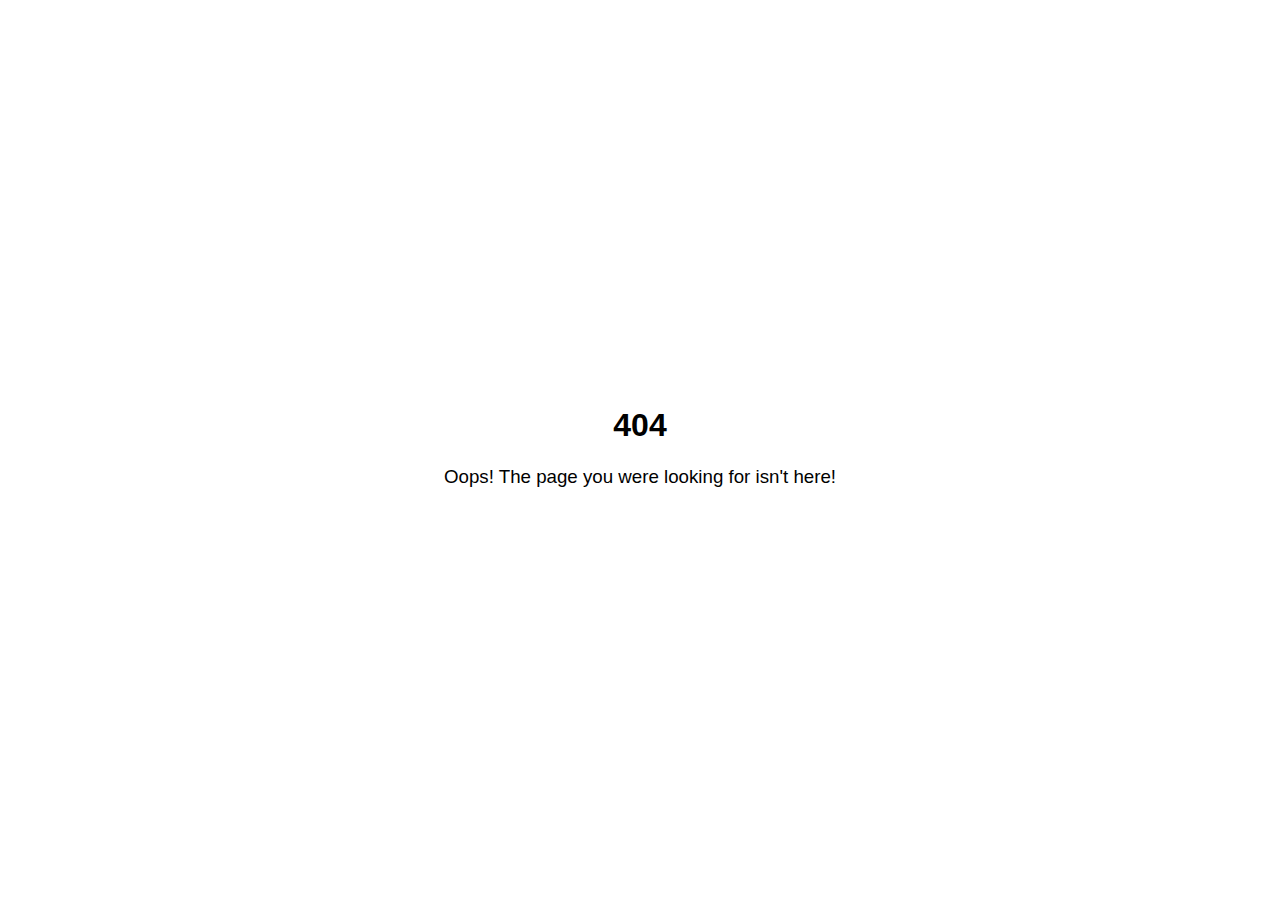
<file: 404/index.html>
<!DOCTYPE html>
<html lang="en-US">
	<head>
		<title>404 - Page Not Found</title>
		<meta charset="UTF-8" />
		<meta name="viewport" content="width=device-width, initial-scale=1" />

		<style>
			*,
			*::before,
			*::after {
				box-sizing: border-box;
			}
			body {
				font-family: sans-serif;
			}
			div {
				text-align: center;
				position: relative;
				top: 50vh;
				transform: translate(0,-79%);
			}
			h3 {
				font-weight: normal;
			}
		</style>
	</head>

	<body>
		
		<div>
		<h1>404</h1>
		<h3>Oops! The page you were looking for isn't here!</h3>
		</div>
	
		<script></script>
	</body>
</html>
</file>
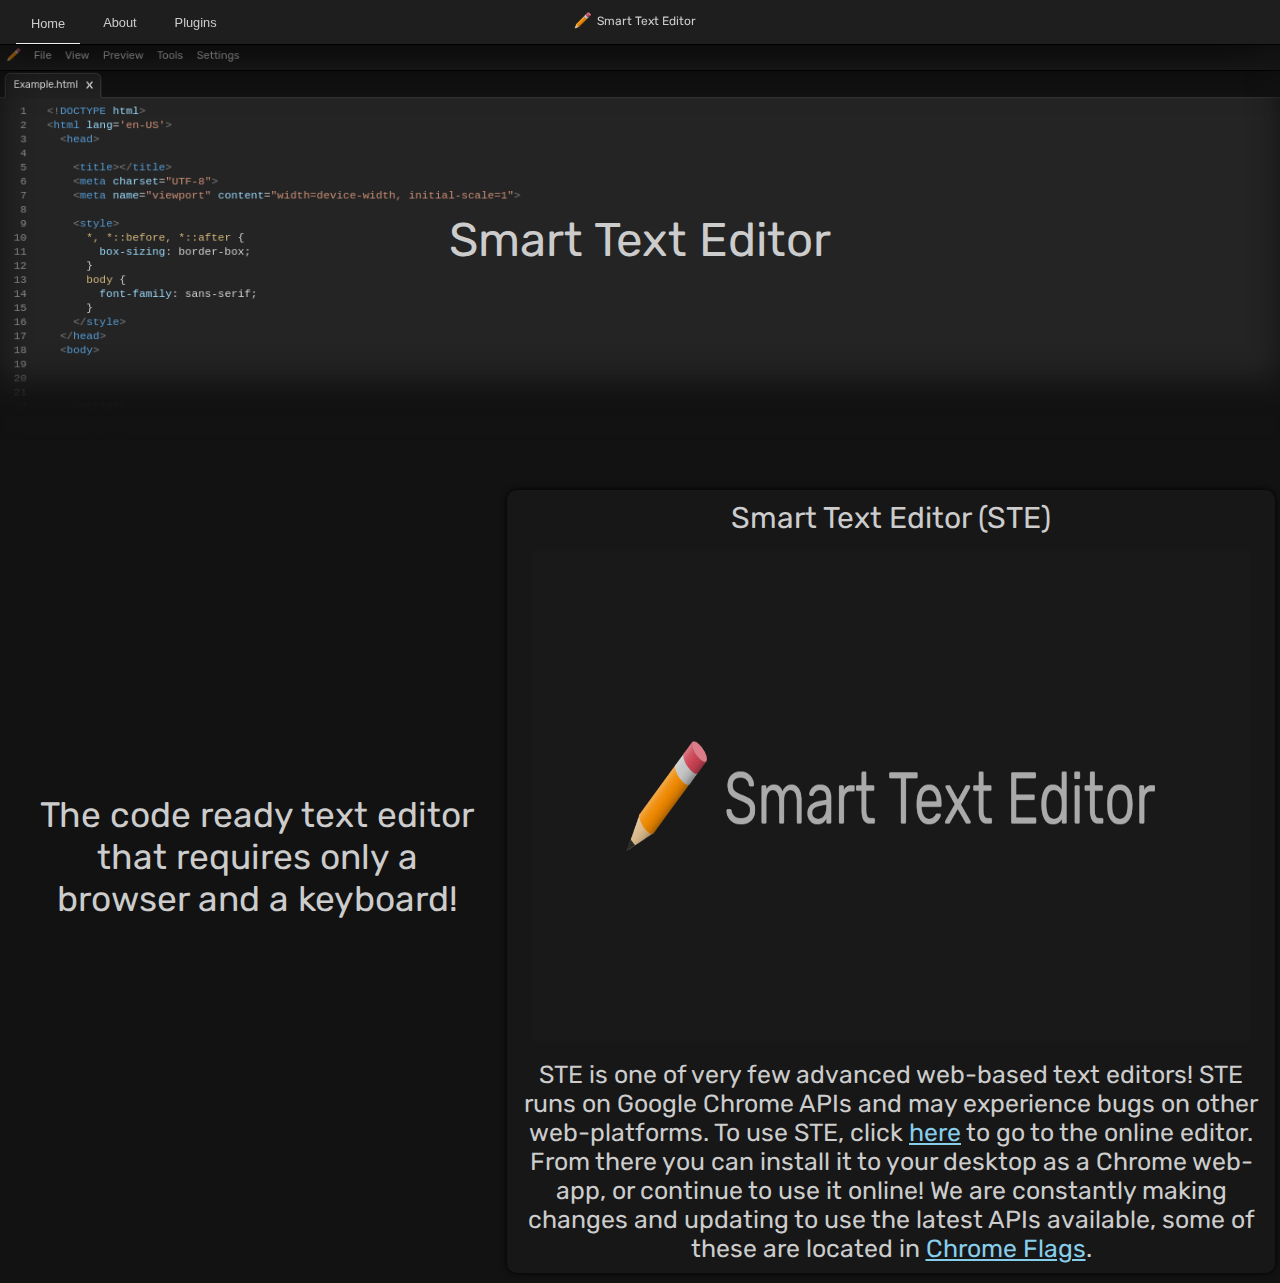
<file: apps/ste-site/site/index.html>
<!DOCTYPE html>
<html lang="en-US">
  <head>
    <title>Home - Smart Text Editor</title>
    <meta charset="UTF-8" />
    <meta name="viewport" content="width=device-width, initial-scale=1, minimum-scale=1, maximum-scale=1, user-scalable=no, viewport-fit=cover" />
    <meta name="author" content="Brandon Bennett, Jacob McGinley" />
    <meta name="description" content="The text editor that requires only a browser and a keyboard!" />
    <meta name="google-site-verification" content="_LrfHy7pIualH1TolkQ5b3Po0dtjYrx-QQsiXelwx20" />
    <meta property="og:title" content="Smart Text Editor" />
    <meta property="og:description" content="The code ready text editor that requires only a browser and a keyboard!" />
    <meta property="og:image" content="resources/share-1200.png" />
    <meta name="twitter:card" content="summary_large_image" />
    <meta id="theme_color" name="theme-color" content="#1e1e1e" />
    <meta name="apple-mobile-web-app-capable" content="yes" />
    <meta name="apple-mobile-web-app-title" content="STE" />
    <meta name="apple-mobile-web-app-status-bar-style" content="black-translucent" />
    <link rel="icon" type="image/svg+xml" href="../resources/icon.svg" />
    <link rel="alternate icon" type="image/png" sizes="16x16" href="../resources/icon-16.png" />
    <link rel="alternate icon" type="image/png" sizes="32x32" href="../resources/icon-32.png" />
    <link rel="apple-touch-icon" sizes="180x180" href="../resources/app-apple-touch-icon.png" />
    <link rel="apple-touch-startup-image" media="(device-width: 320px) and (device-height: 568px) and (-webkit-device-pixel-ratio: 2) and (orientation: landscape)" href="../resources/startup-iphone5-landscape.png" />
    <link rel="apple-touch-startup-image" media="(device-width: 320px) and (device-height: 568px) and (-webkit-device-pixel-ratio: 2) and (orientation: portrait)" href="../resources/startup-iphone5-portrait.png" />
    <link rel="apple-touch-startup-image" media="(device-width: 375px) and (device-height: 667px) and (-webkit-device-pixel-ratio: 2) and (orientation: landscape)" href="../resources/startup-iphone6-landscape.png" />
    <link rel="apple-touch-startup-image" media="(device-width: 375px) and (device-height: 667px) and (-webkit-device-pixel-ratio: 2) and (orientation: portrait)" href="../resources/startup-iphone6-portrait.png" />
    <link rel="apple-touch-startup-image" media="(device-width: 621px) and (device-height: 1104px) and (-webkit-device-pixel-ratio: 3) and (orientation: landscape)" href="../resources/startup-iphoneplus-landscape.png" />
    <link rel="apple-touch-startup-image" media="(device-width: 621px) and (device-height: 1104px) and (-webkit-device-pixel-ratio: 3) and (orientation: portrait)" href="../resources/startup-iphoneplus-portrait.png" />
    <link rel="apple-touch-startup-image" media="(device-width: 375px) and (device-height: 812px) and (-webkit-device-pixel-ratio: 3) and (orientation: landscape)" href="../resources/startup-iphonex-landscape.png" />
    <link rel="apple-touch-startup-image" media="(device-width: 375px) and (device-height: 812px) and (-webkit-device-pixel-ratio: 3) and (orientation: portrait)" href="../resources/startup-iphonex-portrait.png" />
    <link rel="apple-touch-startup-image" media="(device-width: 414px) and (device-height: 896px) and (-webkit-device-pixel-ratio: 2) and (orientation: landscape)" href="../resources/startup-iphonexr-landscape.png" />
    <link rel="apple-touch-startup-image" media="(device-width: 414px) and (device-height: 896px) and (-webkit-device-pixel-ratio: 2) and (orientation: portrait)" href="../resources/startup-iphonexr-portrait.png" />
    <link rel="apple-touch-startup-image" media="(device-width: 414px) and (device-height: 896px) and (-webkit-device-pixel-ratio: 3) and (orientation: landscape)" href="../resources/startup-iphonexsmax-landscape.png" />
    <link rel="apple-touch-startup-image" media="(device-width: 414px) and (device-height: 896px) and (-webkit-device-pixel-ratio: 3) and (orientation: portrait)" href="../resources/startup-iphonexsmax-portrait.png" />
    <link rel="apple-touch-startup-image" media="(device-width: 768px) and (device-height: 1024px) and (-webkit-device-pixel-ratio: 2) and (orientation: landscape)" href="../resources/startup-ipad-landscape.png" />
    <link rel="apple-touch-startup-image" media="(device-width: 768px) and (device-height: 1024px) and (-webkit-device-pixel-ratio: 2) and (orientation: portrait)" href="../resources/startup-ipad-portrait.png" />
    <link rel="apple-touch-startup-image" media="(device-width: 834px) and (device-height: 1112px) and (-webkit-device-pixel-ratio: 2) and (orientation: landscape)" href="../resources/startup-ipadpro1-landscape.png" />
    <link rel="apple-touch-startup-image" media="(device-width: 834px) and (device-height: 1112px) and (-webkit-device-pixel-ratio: 2) and (orientation: portrait)" href="../resources/startup-ipadpro1-portrait.png" />
    <link rel="apple-touch-startup-image" media="(device-width: 834px) and (device-height: 1194px) and (-webkit-device-pixel-ratio: 2) and (orientation: landscape)" href="../resources/startup-ipadpro3-landscape.png" />
    <link rel="apple-touch-startup-image" media="(device-width: 834px) and (device-height: 1194px) and (-webkit-device-pixel-ratio: 2) and (orientation: portrait)" href="../resources/startup-ipadpro3-portrait.png" />
    <link rel="apple-touch-startup-image" media="(device-width: 1024px) and (device-height: 1366px) and (-webkit-device-pixel-ratio: 2) and (orientation: landscape)" href="../resources/startup-ipadpro2-landscape.png" />
    <link rel="apple-touch-startup-image" media="(device-width: 1024px) and (device-height: 1366px) and (-webkit-device-pixel-ratio: 2) and (orientation: portrait)" href="../resources/startup-ipadpro2-portrait.png" />
    <link rel="preconnect" href="https://fonts.gstatic.com" />
    <link rel="stylesheet" href="https://fonts.googleapis.com/css2?family=Cousine&family=Rubik&display=swap" />
		<link rel="stylesheet" href="main-styles.css" />
		<script src="loader.js"></script>
		
  </head>

  <body class="code horizontal" data-view="code" data-orientation="horizontal">
    

    <header id="header">
      <section class="app-region"></section>
      <section class="app-icon"><img src="../resources/icon.svg" />&nbsp;&nbsp;Smart Text Editor</section>
			<button class="active">Home</button>
			<button>About</button>
			<button>Plugins</button>
    </header>
    <main id="home">
			<div id="head-img">
			<span>Smart Text Editor</span>
			</div>
			<section right>
        <div class="card side-text-ready">
          <span id="title"><a href="javascript:void()">Smart Text Editor (STE)</a></span><br />
          <img src="../resources/share-1280.png" />
          <br />
          <span id="content">STE is one of very few advanced web-based text editors! STE runs on Google Chrome APIs and may experience bugs on other web-platforms. To use STE, click <a href="https://offroaders123.github.io/Smart-Text-Editor">here</a> to go to the online editor. From there you can install it to your desktop as a Chrome web-app, or continue to use it online! We are constantly making changes and updating to use the latest APIs available, some of these are located in <a href="chrome://flags">Chrome Flags</a>.</span>
        </div>
        <div class="side-text">The code ready text editor that requires only a browser and a keyboard!</div>
      </section>

    </main>

		<main id="about" hide>
		
			<section right>
			
        <div class="card side-text-ready">
          <span id="title"><a href="javascript:void()">Smart Text Editor (STE)</a></span><br />

          <img src="../resources/share-1280.png" /><br />

          <span id="content">STE is one of very few advanced web-based text editors! STE runs on Google Chrome APIs and may experience bugs on other web-platforms. To use STE, click <a href="https://offroaders123.github.io/Smart-Text-Editor">here</a> to go to the online editor. From there you can install it to your desktop as a Chrome web-app, or continue to use it online! We are constantly making changes and updating to use the latest APIs available, some of these are located in <a href="chrome://flags">Chrome Flags</a>.</span>
        </div>

        <div class="side-text">The code ready text editor that requires only a browser and a keyboard!</div>

      </section>

    </main>

		<main id="plugins" hide>
			
			<div id="head-img">
			<span>Community Plugins for STE</span>
			</div>
			
			<section>
				
				<div class="card">
					<span id="title"><a href="javascript:void()">Coming Soon...</a></span><br />
					
					<img src="../resources/plugin-icon.png" /><br />
					
					<span id="content">Community plugins for STE coming soon!</span>
				</div>
				
			</section>
			
		</main>

  </body>
</html>
</file>
<file: apps/ste-site/site/main-styles.css>
*,
      *::before,
      *::after {
	        margin: 0;
	        padding: 0;
	        box-sizing: border-box;
	      	}

      :root {
	        --safe-area-inset-left: env(safe-area-inset-left, 0px);
	        --safe-area-inset-top: env(safe-area-inset-top, 0px);
	        --safe-area-inset-right: env(safe-area-inset-right, 0px);
	        --safe-area-inset-bottom: env(safe-area-inset-bottom, 0px)	;

        --transition-fast: 80ms;

        --selection-color: #0a0a0a;
        --selection-background: #b4d5ffbf;
        --selection-background-inactive: #ccccccbf;
      }

      :root:-moz-window-inactive,
      :root:-moz-window-inactive num-text::part(editor) {
	        --selection-background: var(--selection-background-inactive);
	      	}

      html {
	        width: 100%;
	        height: 100%;
	      	}

      html.apple-home-screen {
	        width: 100vw;
	        height: 100vh;
	      	}

      body {
	        color: #cccccc;
	        font-size: 14.5px;
	        font-family: -apple-system, BlinkMacSystemFont, "Rubik", sans-serif;
	        background: #121212;
	        user-select: none;
	        -webkit-user-select: none;
	        -webkit-tap-highlight-color: transparent;
	      	}

      header {
	        padding-top: calc(var(--safe-area-inset-top) + 5px);
	        position: fixed;
	        --header-height: max(calc(env(titlebar-area-height, 0px) + 45px), 34px);
	        display: flex;
	        align-items: center;
	        /*gap: 8px;*/
	        font-size: max(calc((9.5vw - 4.75rem) / 4), 12px);
	        background: #1e1e1e;
	        border-bottom: 1px solid #000000;
	        top: 0px;
	        left: 0;
	        width: 100vw;
	        height: var(--header-height);
	z-index: 100;
	box-shadow: 0 10px 50px #000000;
	      	}

      /* -- Temp Flex Gap -- */
      header > *:not(:first-child) + * {
	        margin-left: 8px;
	      	}

      header::before {
	        content: "";
	        width: calc(var(--safe-area-inset-left) + env(titlebar-area-x, 0px) + 8px);
	        height: var(--header-height);
	        flex-shrink: 0;
	        -webkit-app-region: no-drag;
	      	}

      header::after {
	        content: "";
	        margin-left: auto;
	        width: var(--safe-area-inset-right);
	        height: var(--header-height);
	        flex-shrink: 0;
	        -webkit-app-region: no-drag;
	      	}

      @media (display-mode: standalone), (display-mode: window-controls-overlay) {
	        header::after {
		          width: calc(100% - env(titlebar-area-width));
		        }
		     		 }

      body[data-scaling-change] header {
	        pointer-events: none;
	      	}

      header .app-region {
	        margin: var(--app-region-margin);
	        margin-bottom: 0;
	        --app-region-margin: 2px;
	        position: absolute;
	        left: 0;
	        top: 0;
	        width: calc(100% - var(--app-region-margin) * 2);
	        height: calc(100% - var(--app-region-margin));
	        z-index: -1;
	        -webkit-app-region: drag;
	      	}

      header .app-icon {
	        flex-shrink: 0;
	        display: flex;
	        position: absolute;
	top:50%;
	        left: 50%;
	        transform: translate(calc(-50% - 5px), -47.5%);
					
	      	}

      header .app-icon img {
	        width: calc(max(calc((9.5vw - 4.75rem) / 4), 12px) + 5px);
	        height: calc(max(calc((9.5vw - 4.75rem) / 4), 12px) + 5px);
	transform: translate(0, -10%);
	        /*aspect-ratio: 1/1;*/
	      	}

      header .app-menubar {
	        min-width: 0;
	        align-self: stretch;
	        display: flex;
	        z-index: 2;
	        -webkit-app-region: no-drag;
	      	}

      header .app-menubar .menu {
	        min-width: 0;
	      	}

header button {
	padding: 15px;
	text-align: center;
	margin-top: -5px;
	background: none;
	border: none;
	color: inherit;
	font-size: max(1vw, 12px);
	cursor: pointer;
	outline: none;
	transition: 0.1s ease all;
}
header button:not(.active):hover {
	color: #ffffff;
	background: #ffffff24;
}
header button:not(.active):active, header button:not(.active):focus {
	color: #ffffff;
	background: #ffffff24;
}
header button.active {
	padding-bottom: 12px;
	border-bottom: 1px solid #ffffffee;
	cursor: default;
}

      main {
	        padding: calc(var(--safe-area-inset-top) + 5px);
	position: absolute;
	left: 0;
	width: 100vw;
	top: 60px;
	transition: 0.25s ease all;
	background: inherit;
	      }
	main[hide] {
		transform: scale(0);
		}

      .card {
	        padding: 10px;
	        border-radius: 10px;
	        box-shadow: 0 0 6px black;
	        align-items: center;
	        text-align: center;
	        background: #1f1f1f77;
	        position: relative;
	        top: 25px;
	margin-bottom: 30px;
	      }
	      .card #title {
		        font-size: 30px;
		      }
		      .card #title a {
			        text-decoration: none;
			        color: inherit;
			      }
			      .card img {
				        margin-top: 15px;
				        margin-bottom: 15px;
				height: calc(60vh - 50px);
				      }
				      .card #content {
					        white-space: pre-wrap;
					--content-size: max(13vw, 25vh);
					font-size: max(calc((var(--content-size) - 4.75rem) / 6), 12px);
					      }
					.card #content a {
						color: skyblue;
					}
					      .card.side-text-ready {
						        width: 60vw;
						display: inline-block;
						      }
						[right] .side-text-ready {
							float: right;
						}
						      .card.side-text-ready img {
							        width: calc(60vw - 50px);
							      }
							      .side-text {
								        float: left;
								        text-align: center;
								        width: calc(40vw - 12.5px);
								        padding: 20px;
								        white-space: pre-wrap;
								--side-text-size: max(17.5vw, 32vh);
								        font-size: max(calc((var(--side-text-size) - 4.75rem) / 6), 12px);
								        position: relative;
								      }
								[right] .side-text {
									float: right;
																}

      hr {
	        opacity: 0.5;
	        width: 100vw;
	        position: relative;
	        left: -5px;
	        top: 15px;
	        margin: 10px 10px 10px 0px;
	      }
	#head-img {
		width: 100vw;
		height: max(25vw, 400px);
		position: relative;
		left: -5px;
		top: -25px;
		   box-shadow: inset 0 -60px 30px #121212;
		padding: 0;
		display: flex;
		overflow: hidden;
		line-height: max(25vw, 400px);
		background-size: 100%;
		background-repeat: no-repeat;
		background-image: url("[data-uri]")
	}
	#head-img span {
		position: relative;
		font-size: max(calc((max(20vw, 40vh) - 4.75rem) / 6), 12px);
	}
</file>
